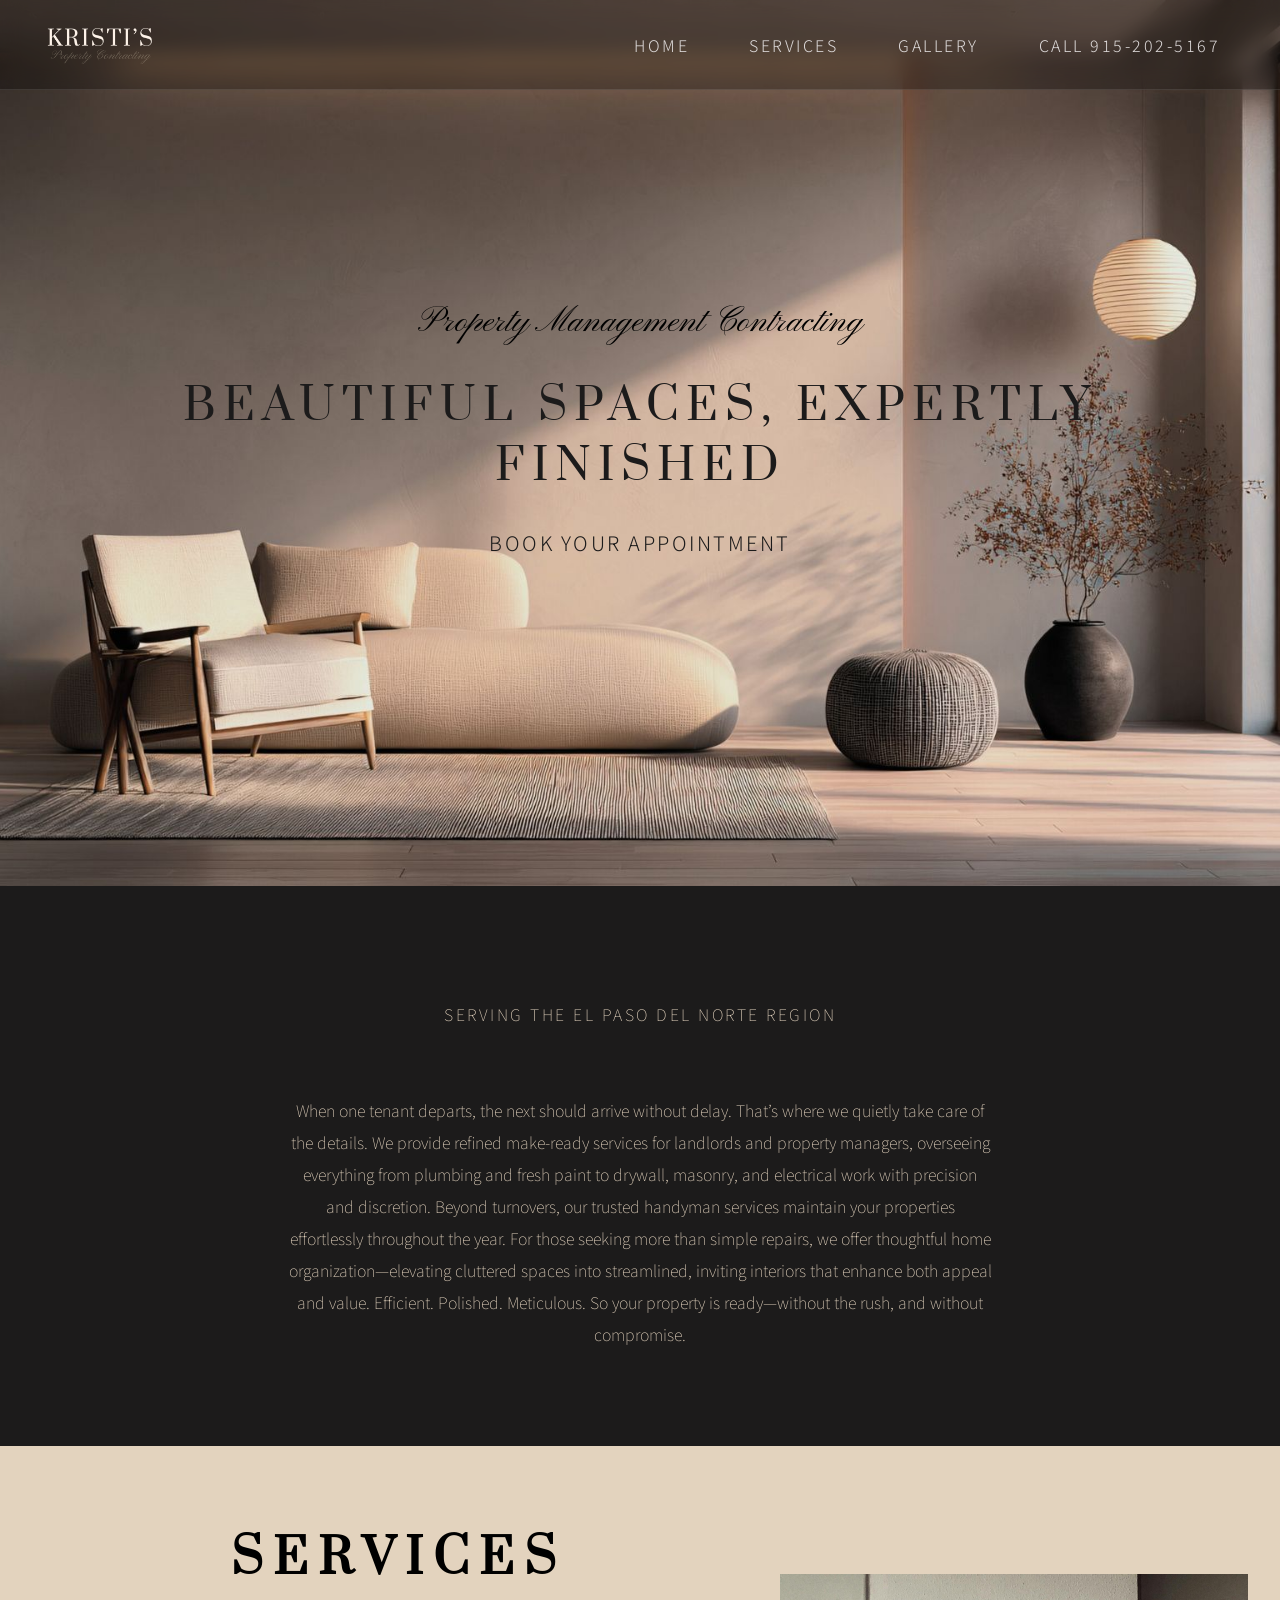
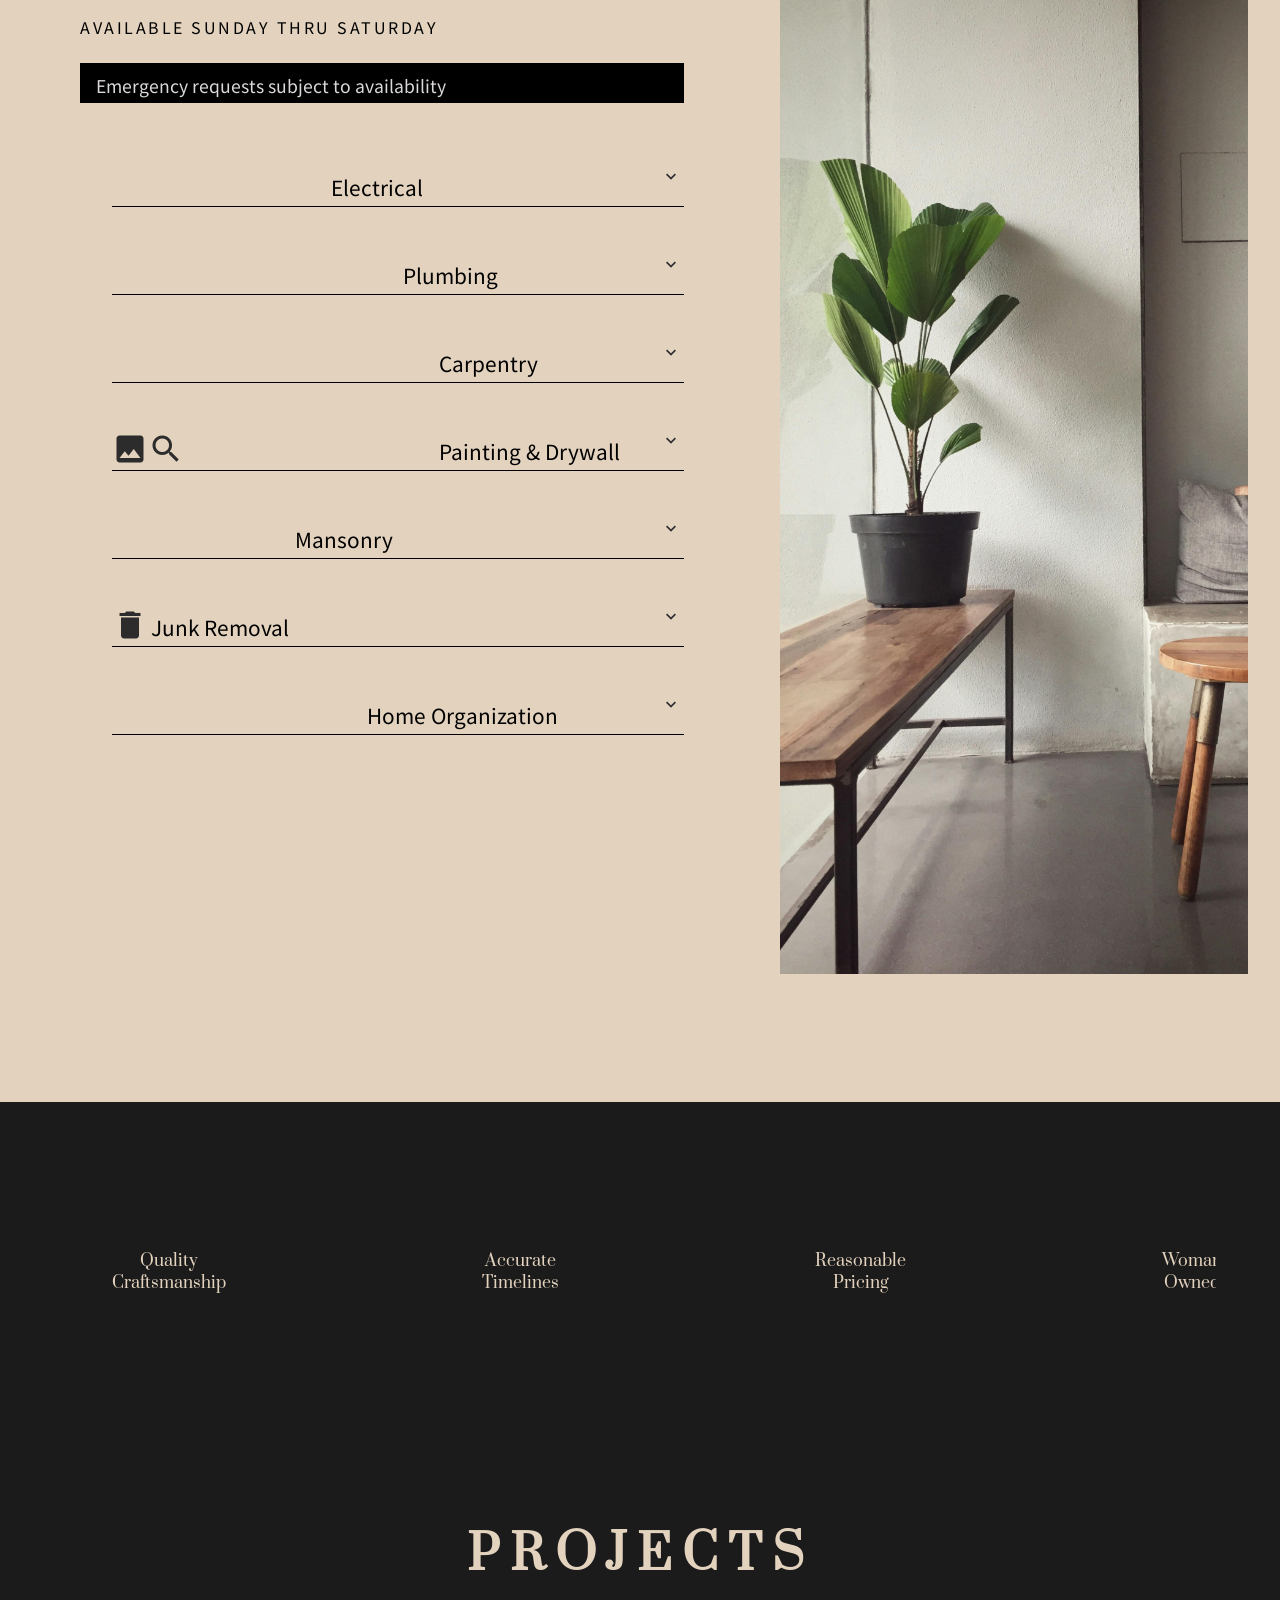
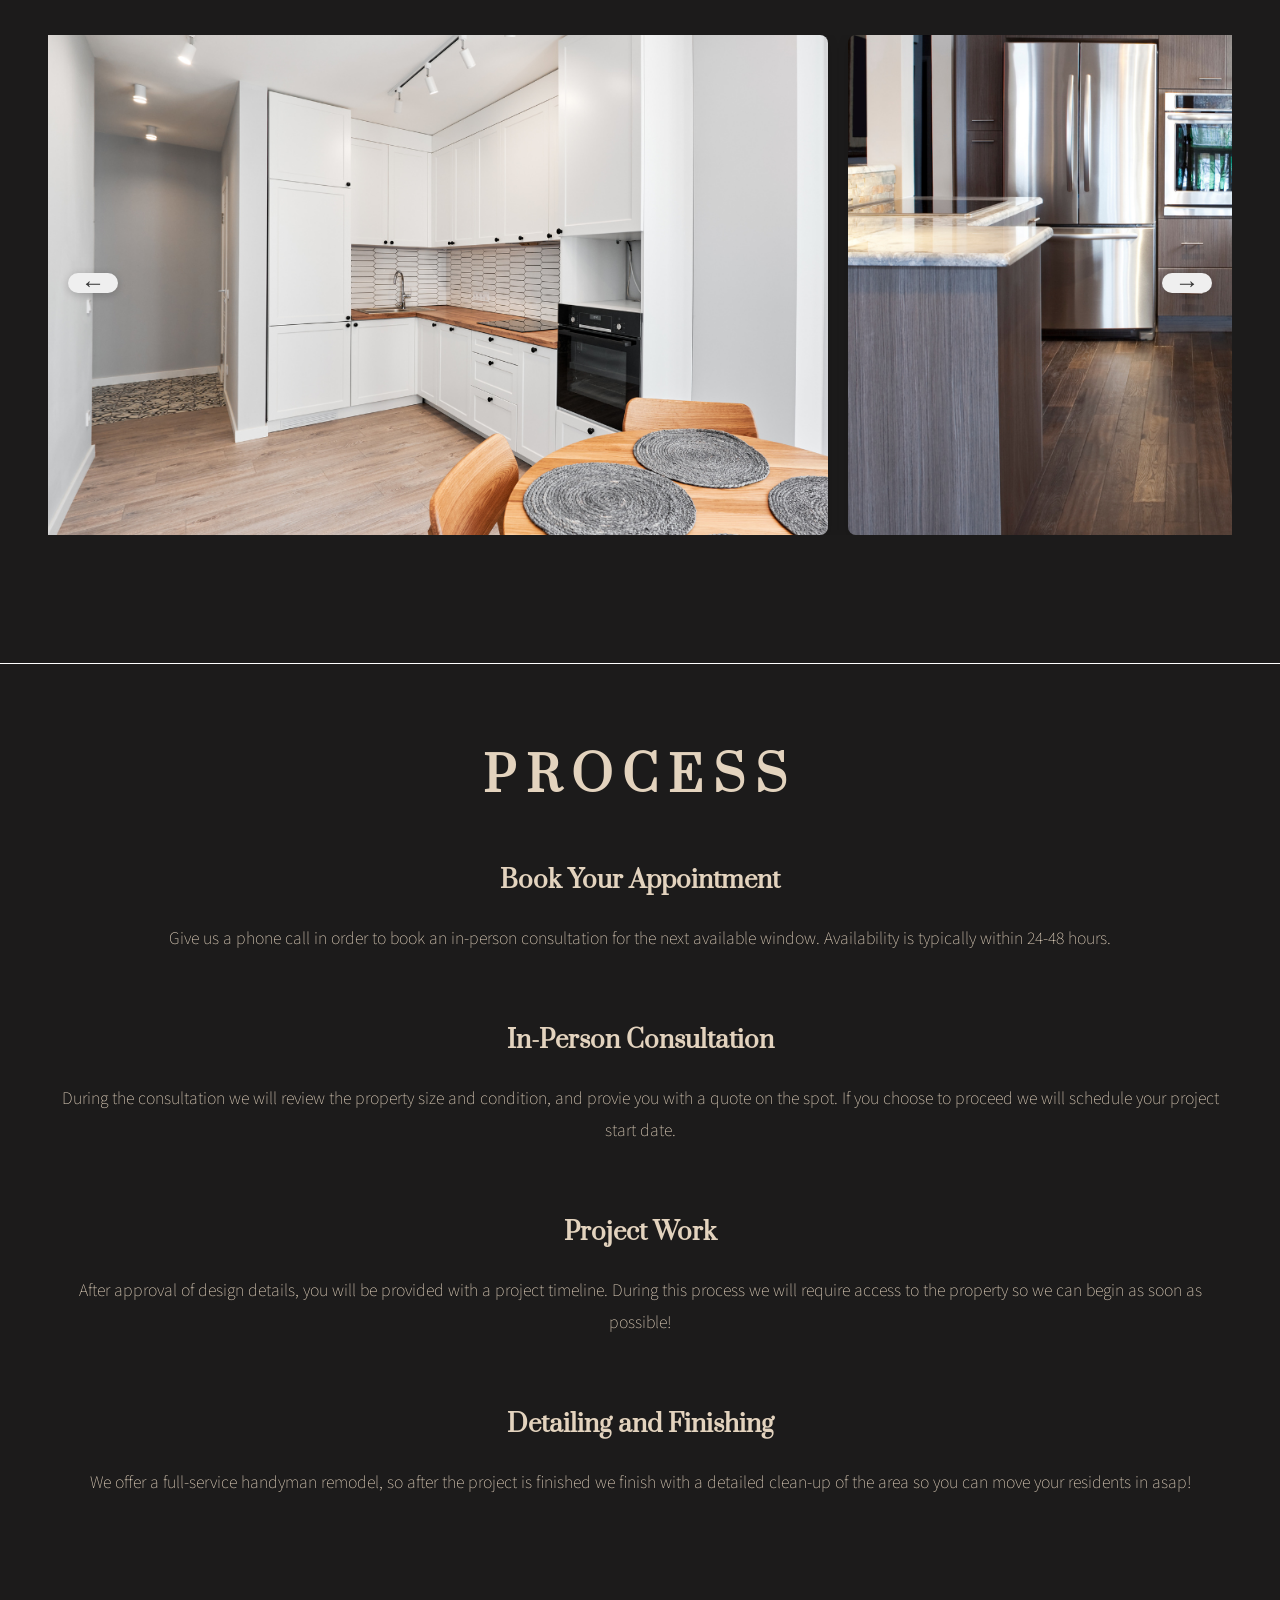
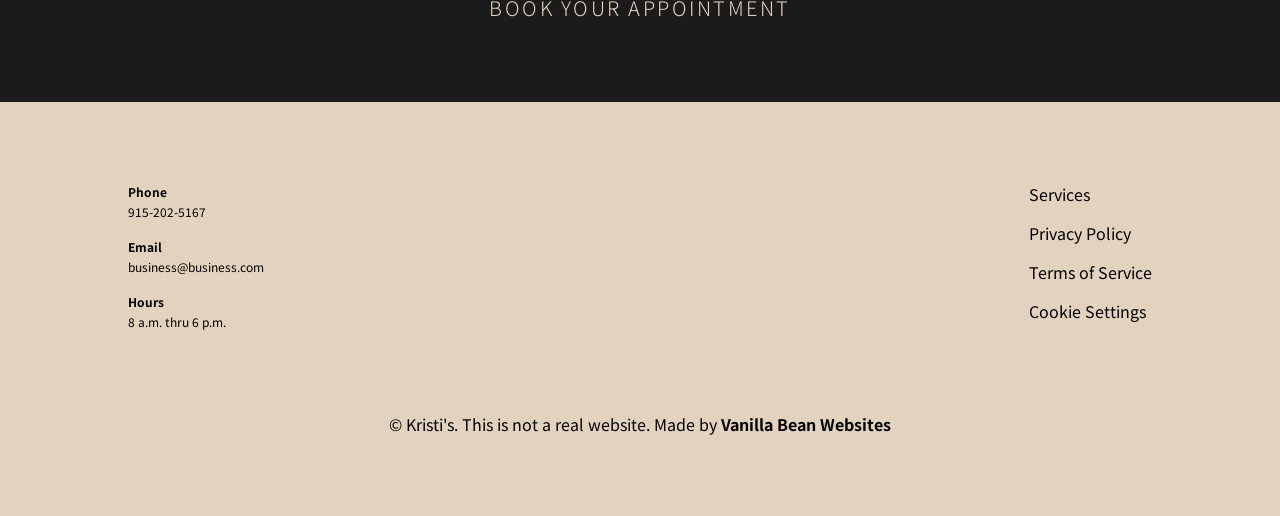
<file: index.html>
<!DOCTYPE html>
<html lang="en">
<head>
    <meta charset="UTF-8">
    <meta name="viewport" content="width=device-width, initial-scale=1.0">
 <link rel="preconnect" href="https://fonts.googleapis.com">
<link rel="preconnect" href="https://fonts.gstatic.com" crossorigin>
<link href="https://fonts.googleapis.com/css2?family=Prata&display=swap" rel="stylesheet">

<link rel="preconnect" href="https://fonts.googleapis.com">
<link rel="preconnect" href="https://fonts.gstatic.com" crossorigin>
<link href="https://fonts.googleapis.com/css2?family=Noto+Sans+JP:wght@100..900&display=swap" rel="stylesheet">
<link href="https://fonts.googleapis.com/css2?family=Pinyon+Script&display=swap" rel="stylesheet">
<link href="https://fonts.googleapis.com/css2?family=Ballet:opsz@16..72&display=swap" rel="stylesheet">
    
  <!-- Material Icons -->
  <link href="https://fonts.googleapis.com/icon?family=Material+Icons" rel="stylesheet">

  <!-- Your fonts -->
  <link href="https://fonts.googleapis.com/css2?family=Prata&family=Noto+Sans+KR&display=swap" rel="stylesheet">

<link rel="stylesheet" href="styles.css">
<title>Luxury Remodels</title>
</head>
<body>
<!---------------------------------------NAVIGATION------------------------------------------->
<nav>
  <img class="logo-icon" src="assets/luxury.png">
  
        <div class="hamburger" id="hamburger">
            <span></span>
            <span></span>
            <span></span>
        </div>

        <div class="nav-links" id="navLinks">
            <a href="#home" class="spacing">HOME</a>
            <a href="#services" class="spacing">SERVICES</a>
            <a href="#projects" class="spacing">GALLERY</a>
            <a href="tel:+19152025167" class="spacing">CALL 915-202-5167</a>
        </div>

    </nav>

<!---------------------------------------HERO------------------------------------------->
    <section id="hero" class="parallax">
        <div class="hero-text">
          <h1 id="hero-subheadline">Property Management Contracting</h1>
            <h2 id="hero-headline">Beautiful Spaces, Expertly Finished</h2>
            <a href="tel:+19152025167"><p class="underline-animation spacing button">BOOK YOUR APPOINTMENT</p></a>
        </div>
    </section>

<!---------------------------------------INTRO------------------------------------------->
<section id="intro">
    <p class="intro-title spacing fade-up">SERVING THE EL PASO DEL NORTE REGION</p>
    <p class="intro-text fade-up">When one tenant departs, the next should arrive without delay. That’s where we quietly take care of the details.

We provide refined make-ready services for landlords and property managers, overseeing everything from plumbing and fresh paint to drywall, masonry, and electrical work with precision and discretion. Beyond turnovers, our trusted handyman services maintain your properties effortlessly throughout the year.

For those seeking more than simple repairs, we offer thoughtful home organization—elevating cluttered spaces into streamlined, inviting interiors that enhance both appeal and value.

Efficient. Polished. Meticulous.
So your property is ready—without the rush, and without compromise.</p>
</section>

<!---------------------------------------SERVICES------------------------------------------>
<section id="services">
  <div class="service-text">
    <h3 class="service-titles section-title">SERVICES</h3>
     <p class="spacing service-titles">AVAILABLE SUNDAY THRU SATURDAY</p>
    <div class="service-subtitle ><p class="service-titles">Emergency requests subject to availability</p></div>
    <div class="service-box first-service-box">
      <div class="service-items">
        <div class="icon-title">
          <i class="material-icons">outlet</i>
          <h4>Electrical</h4>
        </div>
        <i class="material-icons arrow-icon">keyboard_arrow_down</i>
        <i class="material-icons close-icon" style="display: none;">close</i>
      </div>
      <p style="display: none;">
        Light installation, outlet replacements, switch repairs and ceiling fan installation.
        </p>
    </div>
    <div class="service-box">
      <div class="service-items">
        <div class="icon-title">
          <i class="material-icons">plumbing</i>
          <h4>Plumbing</h4>
        </div>
        <i class="material-icons arrow-icon">keyboard_arrow_down</i>
        <i class="material-icons close-icon" style="display: none;">close</i>
      </div>
      <p style="display: none;">Vanity installation and fixture installs, such as replacing sinks, faucets, drains, and connecting new bathroom or kitchen features with proper sealing and function.</p>
    </div>
    <div class="service-box">
      <div class="service-items">
        <div class="icon-title">
          <i class="material-icons">carpenter</i>
          <h4>Carpentry</h4>
        </div>
        <i class="material-icons arrow-icon">keyboard_arrow_down</i>
        <i class="material-icons close-icon" style="display: none;">close</i>
      </div>
      <p style="display: none;">Repairing wood finishes, including fixing trim, baseboards, doors, cabinetry, and restoring damaged or worn wood details to look smooth and polished again.</p>
    </div>
    <div class="service-box">
      <div class="service-items">
        <div class="icon-title">
          <i class="material-icons">imagesearch_roller</i>
          <h4>Painting & Drywall</h4>
        </div>
        <i class="material-icons arrow-icon">keyboard_arrow_down</i>
        <i class="material-icons close-icon" style="display: none;">close</i>
      </div>
      <p style="display: none;">Drywall repair, patching holes and cracks, smoothing surfaces, and providing fresh paint for a clean, seamless finish.</p>
    </div>
    <div class="service-box">
      <div class="service-items">
        <div class="icon-title">
          <i class="material-icons">house</i>
          <h4>Mansonry</h4>
        </div>
        <i class="material-icons arrow-icon">keyboard_arrow_down</i>
        <i class="material-icons close-icon" style="display: none;">close</i>
      </div>
      <p style="display: none;">Repairs and small builds involving brick, stone, pavers, or concrete, restoring cracks, chips, and structural wear for durable, long-lasting results.</p>
    </div>
    <div class="service-box">
      <div class="service-items">
        <div class="icon-title">
          <i class="material-icons">delete</i>
          <h4>Junk Removal</h4>
        </div>
        <i class="material-icons arrow-icon">keyboard_arrow_down</i>
        <i class="material-icons close-icon" style="display: none;">close</i>
      </div>
      <p style="display: none;">Hauling away anything you no longer need, including old furniture, debris, appliances, yard waste, and general clutter—quick, clean, and convenient.</p>
    </div>
    <div class="service-box">
      <div class="service-items">
        <div class="icon-title">
          <i class="material-icons">cottage</i>
          <h4>Home Organization</h4>
        </div>
        <i class="material-icons arrow-icon">keyboard_arrow_down</i>
        <i class="material-icons close-icon" style="display: none;">close</i>
      </div>
      <p style="display: none;">Decluttering and organizing rooms, closets, and storage spaces, creating systems that make your home feel tidy, functional, and easy to maintain..</p>
    </div>
  </div>



  <div class="service-photo"></div>
</section>

<!-----------------------------------SELLING POINTS------------------------->
<section>
  <div id="selling-points">
    <div class="group">
<div class="selling-point">Quality Craftsmanship</div>
<div class="selling-point">Accurate Timelines</div>
<div class="selling-point">Reasonable Pricing</div>
<div class="selling-point">Woman Owned</div>
</div>
    <div aria-hidden class="group">
<div class="selling-point">Quality Craftsmanship</div>
<div class="selling-point">Accurate Timelines</div>
<div class="selling-point">Reasonable Pricing</div>
<div class="selling-point">Woman Owned</div>
</div>
</div>
</section>


<!-----------------------------------PROJECTS------------------------->

<section id="projects">
<h3 class="section-title">PROJECTS</h3>

   <div class="carousel-container">
        <button class="carousel-btn prev" id="prevBtn">←</button>
        <div class="carousel-wrapper">
            <div class="carousel-track" id="carouselTrack">
                <div class="carousel-item" data-default="./assets/Kitchen-before.png" data-hover="./assets/Kitchen-After.png"></div>
                <div class="carousel-item" data-default="./assets/afterlivingroom.jpg" data-hover="./assets/beforelivingtoom.jpg"></div>
                <div class="carousel-item" data-default="https://picsum.photos/600/500?random=5" data-hover="https://picsum.photos/600/500?random=6"></div>
                <div class="carousel-item" data-default="https://picsum.photos/600/500?random=7" data-hover="https://picsum.photos/600/500?random=8"></div>
                <div class="carousel-item" data-default="https://picsum.photos/600/500?random=9" data-hover="https://picsum.photos/600/500?random=10"></div>
            </div>
        </div>
        <button class="carousel-btn next" id="nextBtn">→</button>
    </div>
  <!--ADD FOR UI CLARIFICATION
<p class="mobile-directions">Tap for "Before"</p>
<p class="desktop-directions">Hover for "Before"</p> -->
</section>

<!----------------------------------PROCESS BREAKDOWN------------------------>
<section id="process">
<h3 class="main-title fade-up section-title">PROCESS</h3>
<div class="process-block fade-up">
    <p class="process-title"><strong>Book Your Appointment</strong></p>
    <p>Give us a phone call in order to book an in-person consultation for the next available window. Availability is typically within 24-48 hours. </p>
</div>
<div class="process-block fade-up">
    <p class="process-title"><strong>In-Person Consultation</strong></p>
    <p>During the consultation we will review the property size and condition, and provie you with a quote on the spot. If you choose to proceed we will schedule your project start date.</dp>
</div>

<div class="process-block fade-up">
    <p class="process-title"><strong>Project Work</strong></p>
    <p>After approval of design details, you will be provided with a project timeline. During this process we will require access to the property so we can begin as soon as possible!</p>
</div>
<div class="process-block fade-up">
    <p class="process-title"><strong>Detailing and Finishing</strong></p>
    <p>We offer a full-service handyman remodel, so after the project is finished we finish with a detailed clean-up of the area so you can move your residents in asap!</p>
</div>
<a href="tel:+19152025167"><p class="underline-animation spacing beige-button button">BOOK YOUR APPOINTMENT</p></a>
</section>

<footer>
<div class="footer-items">
    <div class="footer-column">
        <div class="contact-block">
            <p><strong>Phone</strong></p>
            <p>915-202-5167</p>
        </div>

             <div class="contact-block">
            <p><strong>Email</strong></p>
            <p>business@business.com</p>
        </div>

             <div class="contact-block">
            <p><strong>Hours</strong></p>
            <p>8 a.m. thru 6 p.m.</p>
        </div>
    </div>

    <div class="footer-column">
        <a href="#services">Services</a>
        <a href="pages/privacy.html">Privacy Policy</a>
        <a href="">Terms of Service</a>
        <a href="pages/cookie.html">Cookie Settings</a>
    </div>

</div>
  <div class="footer-foot">
        <p>    &copy; Kristi's. This is not a real website. Made by <a href=""><strong>Vanilla Bean Websites</strong></a></p>
    </div>
</footer>

<script src="index.js"></script>

</body>
</html>
</file>
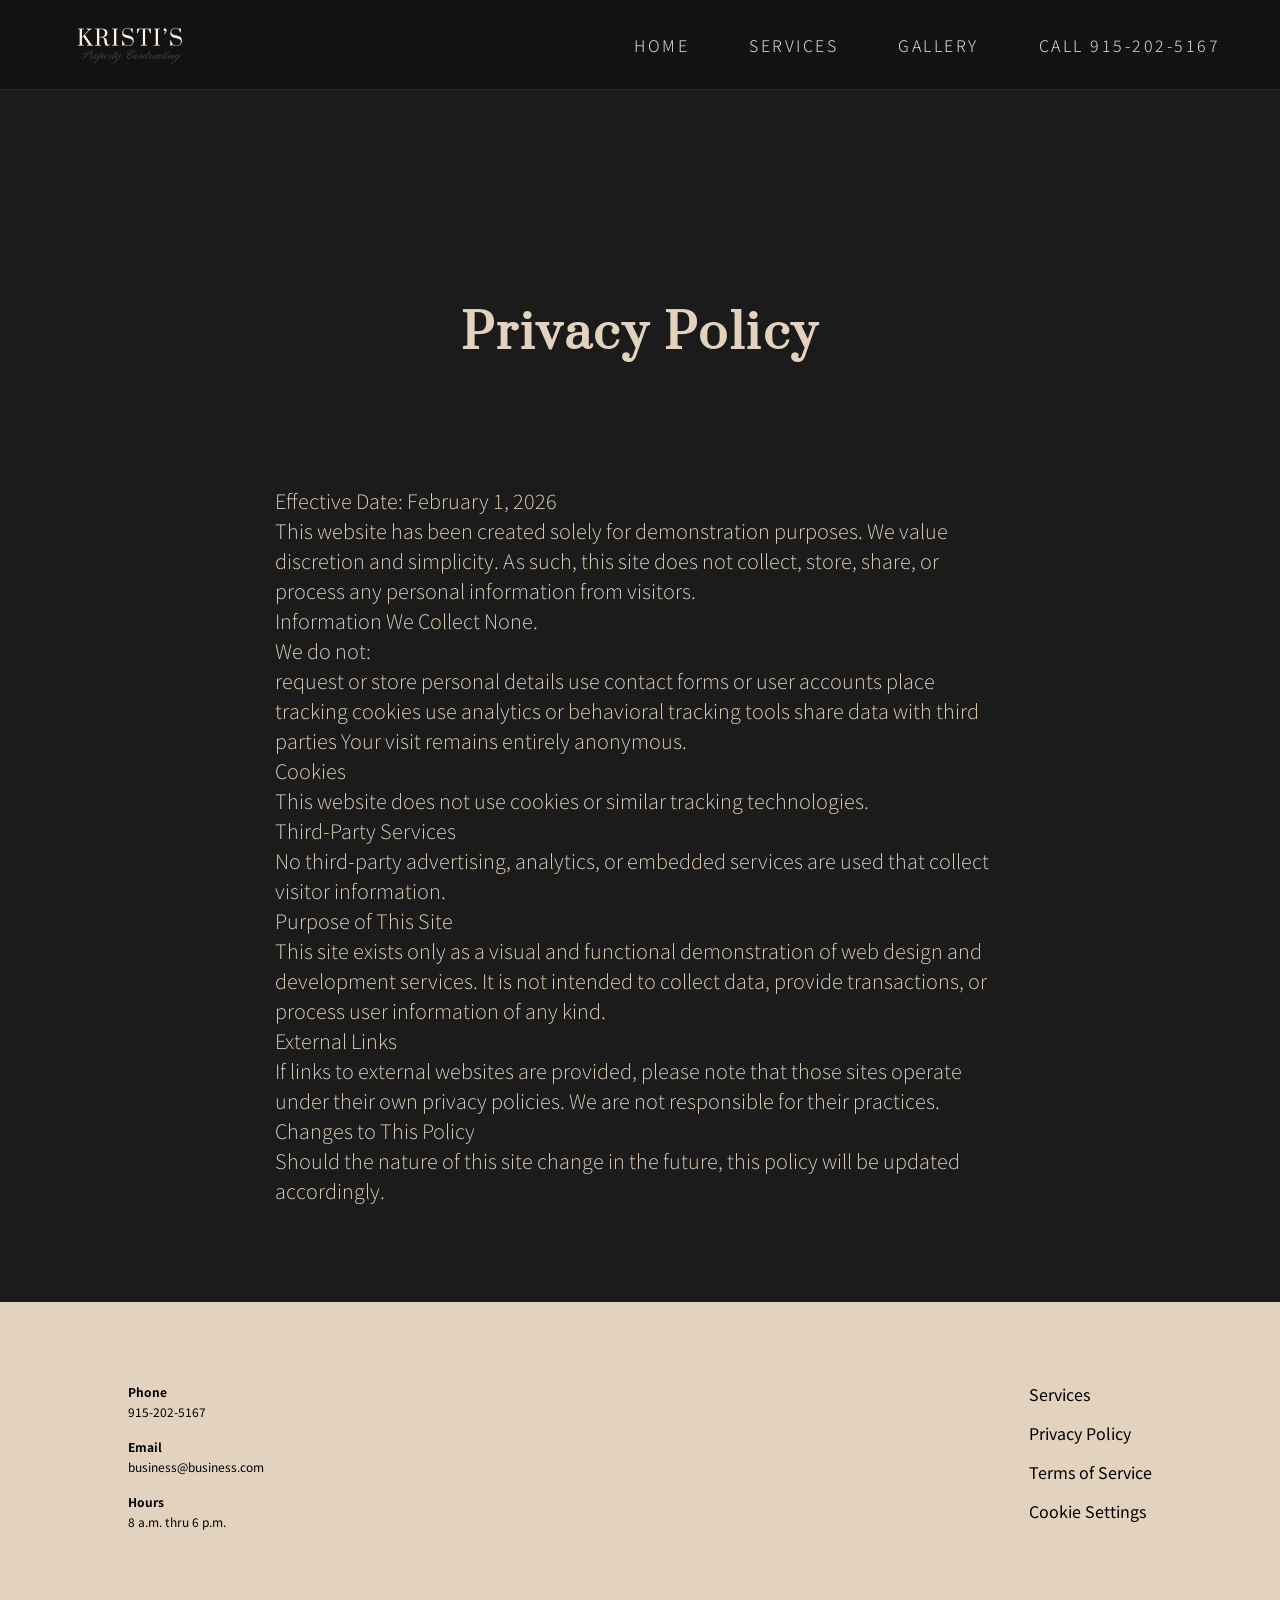
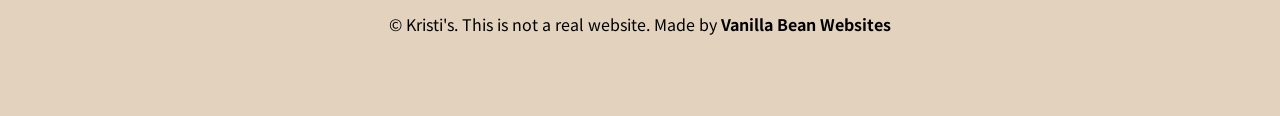
<file: pages/privacy.html>
<!DOCTYPE html>
<html lang="en">
<head>
    <meta charset="UTF-8">
    <meta name="viewport" content="width=device-width, initial-scale=1.0">
 <link rel="preconnect" href="https://fonts.googleapis.com">
<link rel="preconnect" href="https://fonts.gstatic.com" crossorigin>
<link href="https://fonts.googleapis.com/css2?family=Prata&display=swap" rel="stylesheet">

<link rel="preconnect" href="https://fonts.googleapis.com">
<link rel="preconnect" href="https://fonts.gstatic.com" crossorigin>
<link href="https://fonts.googleapis.com/css2?family=Noto+Sans+JP:wght@100..900&display=swap" rel="stylesheet">
<link href="https://fonts.googleapis.com/css2?family=Pinyon+Script&display=swap" rel="stylesheet">
<link href="https://fonts.googleapis.com/css2?family=Ballet:opsz@16..72&display=swap" rel="stylesheet">
    
  <!-- Material Icons -->
  <link href="https://fonts.googleapis.com/icon?family=Material+Icons" rel="stylesheet">

  <!-- Your fonts -->
  <link href="https://fonts.googleapis.com/css2?family=Prata&family=Noto+Sans+KR&display=swap" rel="stylesheet">

<link rel="stylesheet" href="../styles.css" type="text/css">
<title>Privacy Policy</title>
</head>
<body>
<!---------------------------------------NAVIGATION------------------------------------------->
<nav>
  <a href="../index.html"><img class="logo-icon" src="../assets/luxury.png"></a>
  
        <div class="hamburger" id="hamburger">
            <span></span>
            <span></span>
            <span></span>
        </div>

        <div class="nav-links" id="navLinks">
            <a href="../index.html#home" class="spacing">HOME</a>
            <a href="../index.html#services" class="spacing">SERVICES</a>
            <a href="../index.html#projects" class="spacing">GALLERY</a>
            <a href="tel:+19152025167" class="spacing">CALL 915-202-5167</a>
        </div>

    </nav>

    <!-- ----------------------------------PRIVACY POLICY------------------------------ -->
        <section id="privacy" class="subpage-settings">
            <div class="subpage-text">
        <h1 class="main-title spacing">Privacy Policy</h1>  

<p class="privacy-text">Effective Date: February 1, 2026 <br>

This website has been created solely for demonstration purposes.

We value discretion and simplicity. As such, this site does not collect, store, share, or process any personal information from visitors.
<br>
Information We Collect

None.
<br>
We do not:
<br>
request or store personal details

use contact forms or user accounts

place tracking cookies

use analytics or behavioral tracking tools

share data with third parties

Your visit remains entirely anonymous.
<br>
Cookies
<br>
This website does not use cookies or similar tracking technologies.
<br>
Third-Party Services
<br>
No third-party advertising, analytics, or embedded services are used that collect visitor information.
<br>
Purpose of This Site
<br>
This site exists only as a visual and functional demonstration of web design and development services. It is not intended to collect data, provide transactions, or process user information of any kind.
<br>
External Links
<br>
If links to external websites are provided, please note that those sites operate under their own privacy policies. We are not responsible for their practices.
<br>
Changes to This Policy
<br>
Should the nature of this site change in the future, this policy will be updated accordingly.</p>

</div>
        </section>


<footer>
<div class="footer-items">
    <div class="footer-column">
        <div class="contact-block">
            <p><strong>Phone</strong></p>
            <p>915-202-5167</p>
        </div>

             <div class="contact-block">
            <p><strong>Email</strong></p>
            <p>business@business.com</p>
        </div>

             <div class="contact-block">
            <p><strong>Hours</strong></p>
            <p>8 a.m. thru 6 p.m.</p>
        </div>
    </div>

    <div class="footer-column">
        <a href="#services">Services</a>
        <a href="privacy.html">Privacy Policy</a>
        <a href="">Terms of Service</a>
        <a href="cookie.html">Cookie Settings</a>
    </div>

</div>
  <div class="footer-foot">
        <p>    &copy; Kristi's. This is not a real website. Made by <a href=""><strong>Vanilla Bean Websites</strong></a></p>
    </div>
</footer>

</body>
</html>
</file>
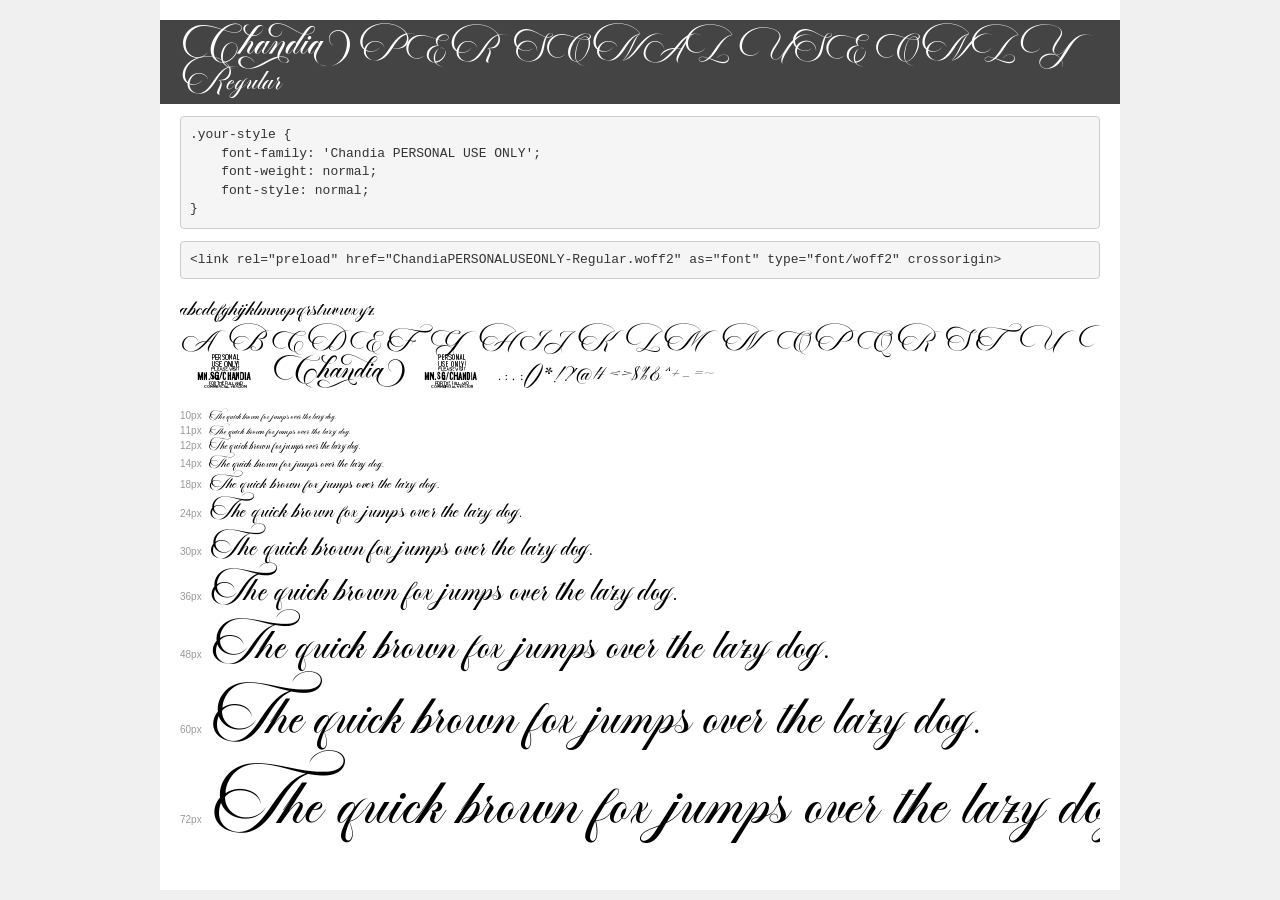
<file: assets/claudia font/demo.html>
<!DOCTYPE html>
<html lang="en">
<head>
    <meta charset="utf-8">
    <meta http-equiv="X-UA-Compatible" content="IE=edge">
    <meta name="viewport" content="width=device-width, initial-scale=1">
    <meta name="robots" content="noindex, noarchive">
    <meta name="format-detection" content="telephone=no">
    <title>Transfonter demo</title>
    <link href="stylesheet.css" rel="stylesheet">
    <style>
        /*
        http://meyerweb.com/eric/tools/css/reset/
        v2.0 | 20110126
        License: none (public domain)
        */
        html, body, div, span, applet, object, iframe,
        h1, h2, h3, h4, h5, h6, p, blockquote, pre,
        a, abbr, acronym, address, big, cite, code,
        del, dfn, em, img, ins, kbd, q, s, samp,
        small, strike, strong, sub, sup, tt, var,
        b, u, i, center,
        dl, dt, dd, ol, ul, li,
        fieldset, form, label, legend,
        table, caption, tbody, tfoot, thead, tr, th, td,
        article, aside, canvas, details, embed,
        figure, figcaption, footer, header, hgroup,
        menu, nav, output, ruby, section, summary,
        time, mark, audio, video {
            margin: 0;
            padding: 0;
            border: 0;
            font-size: 100%;
            font: inherit;
            vertical-align: baseline;
        }
        /* HTML5 display-role reset for older browsers */
        article, aside, details, figcaption, figure,
        footer, header, hgroup, menu, nav, section {
            display: block;
        }
        body {
            line-height: 1;
        }
        ol, ul {
            list-style: none;
        }
        blockquote, q {
            quotes: none;
        }
        blockquote:before, blockquote:after,
        q:before, q:after {
            content: '';
            content: none;
        }
        table {
            border-collapse: collapse;
            border-spacing: 0;
        }
        /* demo styles */
        body {
            background: #f0f0f0;
            color: #000;
        }
        .page {
            background: #fff;
            width: 920px;
            margin: 0 auto;
            padding: 20px 20px 0 20px;
            overflow: hidden;
        }
        .font-container {
            overflow-x: auto;
            overflow-y: hidden;
            margin-bottom: 40px;
            line-height: 1.3;
            white-space: nowrap;
            padding-bottom: 5px;
        }
        h1 {
            position: relative;
            background: #444;
            font-size: 32px;
            color: #fff;
            padding: 10px 20px;
            margin: 0 -20px 12px -20px;
        }
        .letters {
            font-size: 25px;
            margin-bottom: 20px;
        }
        .s10:before {
            content: '10px';
        }
        .s11:before {
            content: '11px';
        }
        .s12:before {
            content: '12px';
        }
        .s14:before {
            content: '14px';
        }
        .s18:before {
            content: '18px';
        }
        .s24:before {
            content: '24px';
        }
        .s30:before {
            content: '30px';
        }
        .s36:before {
            content: '36px';
        }
        .s48:before {
            content: '48px';
        }
        .s60:before {
            content: '60px';
        }
        .s72:before {
            content: '72px';
        }
        .s10:before, .s11:before, .s12:before, .s14:before,
        .s18:before, .s24:before, .s30:before, .s36:before,
        .s48:before, .s60:before, .s72:before {
            font-family: Arial, sans-serif;
            font-size: 10px;
            font-weight: normal;
            font-style: normal;
            color: #999;
            padding-right: 6px;
        }
        pre {
            display: block;
            padding: 9px;
            margin: 0 0 12px;
            font-family: Monaco, Menlo, Consolas, "Courier New", monospace;
            font-size: 13px;
            line-height: 1.428571429;
            color: #333;
            font-weight: normal;
            font-style: normal;
            background-color: #f5f5f5;
            border: 1px solid #ccc;
            overflow-x: auto;
            border-radius: 4px;
        }
        /* responsive */
        @media (max-width: 959px) {
            .page {
                width: auto;
                margin: 0;
            }
        }
    </style>
</head>
<body>
<div class="page">
    <div class="demo">
        <h1 style="font-family: 'Chandia PERSONAL USE ONLY'; font-weight: normal; font-style: normal;">Chandia PERSONAL USE ONLY Regular</h1>
        <pre title="Usage">.your-style {
    font-family: 'Chandia PERSONAL USE ONLY';
    font-weight: normal;
    font-style: normal;
}</pre>
        <pre title="Preload (optional)">
&lt;link rel=&quot;preload&quot; href=&quot;ChandiaPERSONALUSEONLY-Regular.woff2&quot; as=&quot;font&quot; type=&quot;font/woff2&quot; crossorigin&gt;</pre>
        <div class="font-container" style="font-family: 'Chandia PERSONAL USE ONLY'; font-weight: normal; font-style: normal;">
            <p class="letters">
                abcdefghijklmnopqrstuvwxyz<br>
ABCDEFGHIJKLMNOPQRSTUVWXYZ<br>
                0123456789.:,;()*!?'@#&lt;&gt;$%&^+-=~
            </p>
            <p class="s10" style="font-size: 10px;">The quick brown fox jumps over the lazy dog.</p>
            <p class="s11" style="font-size: 11px;">The quick brown fox jumps over the lazy dog.</p>
            <p class="s12" style="font-size: 12px;">The quick brown fox jumps over the lazy dog.</p>
            <p class="s14" style="font-size: 14px;">The quick brown fox jumps over the lazy dog.</p>
            <p class="s18" style="font-size: 18px;">The quick brown fox jumps over the lazy dog.</p>
            <p class="s24" style="font-size: 24px;">The quick brown fox jumps over the lazy dog.</p>
            <p class="s30" style="font-size: 30px;">The quick brown fox jumps over the lazy dog.</p>
            <p class="s36" style="font-size: 36px;">The quick brown fox jumps over the lazy dog.</p>
            <p class="s48" style="font-size: 48px;">The quick brown fox jumps over the lazy dog.</p>
            <p class="s60" style="font-size: 60px;">The quick brown fox jumps over the lazy dog.</p>
            <p class="s72" style="font-size: 72px;">The quick brown fox jumps over the lazy dog.</p>
        </div>
    </div>

</div>
</body>
</html>
</file>
<file: styles.css>
:root {
    font-size: 16px;
    --main-black: rgb(28, 27, 27);
    --white-color: rgb(221, 217, 217); 
    --off-white-color: rgb(227, 211, 190);
    --text-color: rgb(17, 10, 10); 
    font-family: 'Noto Sans KR', sans-serif;
}

.prata-regular {
  font-family: "Prata", serif;
  font-weight: 400;
  font-style: normal;
}

.pinyon-script-regular {
  font-family: "Pinyon Script", cursive;
  font-weight: 400;
  font-style: normal;
}

.ballet-uniquifier {
  font-family: "Ballet", cursive;
  font-optical-sizing: auto;
  font-weight: 400;
  font-style: normal;
}


* {
    margin: 0;
    padding: 0; 
    box-sizing: border-box;

}
body {
    background-color: var(--main-black);
    color: var(--off-white-color);

}
body, html {
  overflow-x: clip; /* Clip instead of hidden allows the the mobile menu to work and the navb to stay stickyyyy*/ 
}
h4 {

    font-weight: 400;
    font-size:1.3rem;
}
.section-title {
    font-size: clamp(2rem, 5vw, 3rem);
    font-family: 'Prata', serif;
    letter-spacing: 10px;
    text-align: center;
}

#logo {
    display: flex;
    align-items: center;
    margin-right: auto;
    white-space: nowrap;
}

        nav {
            height: 90px;
            display: flex;
            justify-content: space-between;
            align-items: center;
            background: rgba(0, 0, 0, 0.3); /* Semi-transparent background */
            backdrop-filter: blur(10px); /* Creates the blur effect */
            -webkit-backdrop-filter: blur(10px); /* Safari support */
            border-bottom: 1px solid rgba(255, 255, 255, 0.1); /* Optional: subtle border */

    
            position: sticky;
            top: 0; /* Remember to always add this for sticky navs */
            z-index: 1000;
            margin-bottom: -104px; 
            font-weight: 300;
            padding: 0 30px;
    
        }

        .nav-links {
            display: flex;
            align-items: center;
            height: 100%;
        }
        nav a {
            height: 100%;
            padding: 30px;
            display: flex;
            align-items: center;
            text-decoration: none;
            color: var(--white-color);
            transition: opacity 0.3s;
            white-space: nowrap; /* New rule for keeping items on one line */         }

        nav a:hover {
            opacity: 0.7;
        }

        /* Hamburger Menu Styles */
        .hamburger {
            display: none;
            flex-direction: column;
            cursor: pointer;
            z-index: 1001;
        }

        .hamburger span {
            width: 30px;
            height: 3px;
            background-color: var(--white-color);
            margin: 4px 0;
            transition: 0.3s;
        }

        .hamburger.active span:nth-child(1) {
            transform: rotate(-45deg) translate(-6px, 6px);
        }

        .hamburger.active span:nth-child(2) {
            opacity: 0;
        }

        .hamburger.active span:nth-child(3) {
            transform: rotate(45deg) translate(-6px, -6px);
        }
/*-------------------  HERO SECTION---------------------*/

#hero {
    width: 100%;
    min-height: 100vh;
    display: flex;
    flex-direction: column;
    align-items: center;
    z-index: -1;
}
.parallax {
    background-image: url("assets/Minimalist\ Desert\ Living\ Room.jpg");
    background-repeat: no-repeat;
    background-attachment: fixed;
    background-size: cover;
    background-position: center;
}

.hero-text {
    display: flex;
    flex-direction: column;
    text-align: center;
    align-items: center;
    padding-top: clamp(30vh, 35vh, 45vh);
    gap: .5rem;
    color: var(--off-white-color);
    width: 90%;
}

#hero-subheadline {
    font-size: clamp(20px, 6vw, 35px);
    font-weight: 200;
    color: black;
    font-family: 'Pinyon Script', cursive;
}

 #hero-headline {
    font-size: clamp(20px, 6vw, 44px);
    font-weight: 200;
    letter-spacing: 7px;
    font-family: 'Prata', serif;
    color: var(--main-black);
    text-transform: uppercase;
    padding: clamp(1rem, 6vh, 1.5rem);
    }

.underline-animation {
  position: relative;
  text-decoration: none;
  color: var(--main-black);
}

.underline-animation::after {
  content: "";
  position: absolute;
  left: 0;
  bottom: -6px;              
  width: 100%;
  height: 1px;
  background-color: currentColor;

  transform: scaleX(0);      /* start invisible */
  transform-origin: left;    /* animate left → right */
  transition: transform 1s ease;
}

/* trigger animation */
.underline-animation:hover::after {
  transform: scaleX(1);
}
.button {
    cursor: pointer;  
    font-size: clamp(15px, 3vw, 20px);
     font-weight: 300;
}

a {
    text-decoration: none;
    color: black;
}


/*-------------------  INTRO SECTION---------------------*/
#intro {
min-width: 100%; 
min-height: 40vh;
text-align: center;
font-weight: 100;
padding: 5rem 3rem;
line-height: 2;
}
.intro-title {
padding-bottom: 3rem;
}
.spacing {
letter-spacing: 2.5px;
}


/*-------------------  SERVICES SECTION---------------------*/
#services {
    min-height: 100vh;
    padding: 5rem 2rem;
    width: 100%;
    color: black;
    background-color: var(--off-white-color);
    display: flex;
    gap: 3rem; 
    align-items: stretch;

}
.service-text {
    display: flex;
    flex-direction: column;
     flex: 1; /* Takes up equal space */
    min-width: 0; /* Prevents flex item from overflowing */
}

.service-subtitle {
    background-color: black;
    color: rgb(221, 217, 217);
    font-size: clamp(.5rem, calc(1rem + (100vw - 750px) * (0.3 / 100)), 1.5rem);
    width: 95%;
    height: 40px;
    padding: 0.6rem 1rem;
}
.service-titles {
    padding-bottom: 1.5rem;

}
.service-box {
    display: flex;
    flex-direction: column;
    gap: 20px;
    width: 90%;
    margin: 0 auto;
    padding-top: 1rem;
    padding-bottom: 2rem;
}
.service-items {
display: flex;
justify-content: space-between;
border-bottom: solid 1px black;
}

.icon-title {
    display: flex;
    align-items: center;
}
.service-icons {
    height: 50px;
    width: 50px;
    background-color: black;
}
.plus-icons {
    height: 50px;
    width: 50px;
    background-color: black;
}
.service-photo {
    background-image: url("assets/livingroomwithplant.jpg");
    background-position: bottom;
    background-size: cover;
    flex: 1; /* Takes up equal space */
    align-self: stretch;

}

/*---TESTING ----*/ 

/* hide descriptions by default */
.service-box > p {
  display: none;
  margin-top: 0.75rem;
}

/* shown state */
.service-box > p.show {
  display: block;
}

/* icon looks clickable */
.service-items > i.material-icons {
  cursor: pointer;
  user-select: none;
  font-size: 20px; /* tweak as needed */
}

/* optional: small focus ring for keyboard users */
.service-items > i.material-icons:focus {
  outline: 3px solid rgba(0,0,0,0.12);
  outline-offset: 3px;
  border-radius: 4px;
}
.first-service-box {
    margin-top: 3rem;
}
/*---------------------------------ICONS------------------------------*/

    .material-icons {
      font-size: 36px;
      color: rgb(45, 44, 45);
      padding-right: 3px;
      padding-bottom: 3px;
    }

/*-----------------------------------SELLING POINTS-------------------------*/

#selling-points {
    margin: 100px auto;
    width: 90%;
    font-family: "Prata", serif;
    font-weight: 200;
    display: flex;
    overflow-x: auto;
}
#selling-points ::-webkit-scrollbar {
    display: none; /* Hide scrollbar for WebKit browsers */
}
.group {
    display: flex;
    align-items: center;
    justify-content: center;
    gap: 10rem;
    animation: spin 10s infinite linear;
    padding-right: 10rem;
}
.selling-point {
    height: auto;
    padding: 3rem;
    text-align: center;
    align-content: center;
    flex: 0 0 4em;
}
@keyframes spin {
    0% { transform: translateX(0%); }
    100% { transform: translateX(-100%); }
}



/*----------------------------------PROJECTS-------------------------*/

#projects {
min-width: 100%; 
min-height: 80vh;
font-weight: 100;
font-size: 2rem;
padding: 5rem 3rem;
display: flex;
justify-content: center;
flex-direction: column;
}
.project-image {
    background-color: white;
    height: 500px;
    width: 600px;
}


/*-------------IMAGE CAROUSEL ---------------------*/

 .carousel-container {
            position: relative;
            width: 100%;
            max-width: 100vw;
            overflow: hidden;
            margin: 3rem auto;
        }

        .carousel-wrapper {
            overflow: hidden;
        }

        .carousel-track {
            display: flex;
            gap: 20px;
            transition: transform 0.4s ease;
        }
        .carousel-item {
            min-width: 800px;
            height: 500px;
            background-size: cover;
            background-position: center;
            background-repeat: no-repeat;
            border-radius: 8px;
            box-shadow: 0 4px 12px rgba(0,0,0,0.15);
            transition: background-image 0.3s ease;
            cursor: pointer;
        }

        .carousel-btn {
            position: absolute;
            top: 50%;
            transform: translateY(-60%);
            border: none;
            width: 50px;
            height: 20px;
            border-radius: 15px;
            cursor: pointer;
            display: flex;
            align-items: center;
            justify-content: center;
            font-size: 24px;
            color: #333;
            box-shadow: 0 2px 8px rgba(0,0,0,0.2);
            transition: all 0.3s ease;
            z-index: 10;
        }

        .carousel-btn:hover {
            background: rgba(0,0,0,0%);
            box-shadow: 0 4px 12px rgba(0,0,0,0.3);
            transform: translateY(-50%) scale(1.1);
        }

        .carousel-btn:active {
            transform: translateY(-50%) scale(0.95);
        }

        .carousel-btn.prev {
            left: 20px;
        }

        .carousel-btn.next {
            right: 20px;
        }

        .carousel-btn:disabled {
            opacity: 0.3;
            cursor: not-allowed;
        }

        .carousel-btn:disabled:hover {
            transform: translateY(-50%) scale(1);
            box-shadow: 0 2px 8px rgba(0,0,0,0.2);
        }
/*----------------------------------PROCESS BREAKDOWN-----------------------*/

#process {
min-width: 90%; 
min-height: 40vh;
text-align: center;
font-weight: 100;
padding: 5rem 3rem;
border-top: solid 1px white;
display: flex;
flex-direction: column;
align-items: center;
}
.main-title {
font-size: 3rem;
padding-bottom: 1rem;
font-family: "prata", serif;
}
.process-title {
    font-size: 1.5rem;
    font-family: "Prata", serif;
     padding-bottom: 1rem;
}
.process-block {
    line-height: 2;
    opacity: 80%;
    padding: 2rem 0rem;
    width: 50%;
}
.process-button {
    background-color: var(--off-white-color);
    border: none;
    cursor: pointer;  
    font-weight: 300;
  }

.process-button:hover {
    box-shadow: 5px 5px 10px 2px rgba(248, 247, 247, 0.5); 
}

.beige-button {
    color: var(--off-white-color);
    padding-top: 4rem
}

/*----------------------------------FOOTER----------------------*/

footer {
min-width: 100%;
padding: 5rem;
background-color: var(--off-white-color);
color: black;
}
.footer-items {
    display: flex;
    justify-content: space-between;
}

.contact-block {
    line-height: 20px;
}
.footer-column {
    display: flex;
    flex-direction: column;
    gap: 15px;
}
.footer-foot {
    padding-top: 5rem;
    text-align: center;
}

/*-------------------- ANIMATIONS-------------------*/

.fade-up {
    opacity: 0;
    transform: translateY(20px);
    transition: opacity 0.6s ease-out, transform 0.6s ease-out;
}
.fade-up.visible {
    opacity: 1;
    transform: translateY(0);
}
/*-------------------- SUBPAGES-------------------*/

.subpage-settings {
    width: 100%;
    min-height: 100vh;
    display: flex;
    flex-direction: column;
    align-items: center;
    z-index: -1;
}
/*-------------------- COOKIE-------------------*/
.subpage-text {
    display: flex;
    flex-direction: column;
    text-align: center;
    align-items: center;
    padding-top: clamp(30vh, 35vh, 45vh);
    gap: .5rem;
    color: var(--off-white-color);
    width: 90%;
}
.cookie-group {
    padding: 3rem;
    text-align: left;;
}
.cookie-button {
    margin-bottom: 6rem;
    padding: .5rem;
    background-color: var(--off-white-color);
    cursor: pointer;

}
.privacy-text {
    font-size: clamp(15px, 3vw, 20px);
    font-weight: 200;
    color: var(--off-white-color);
    text-align: left;
    width: 80%;
    line-height: 1.5;
    padding: 6rem;
}

/* =========================
   BASE (mobile-first)
========================= */

.logo-icon {
    width: auto;
    height: 80px;
    margin-left: 5px;
}

.service-photo {
    width: 100%;
    min-height: 250px;
}

button {
    width: 300px;
    font-size: 15px;
}

.process-block {
    padding: 2rem 0;
    width: 100%;
}

footer {
    padding: 3rem 1rem;
}

.footer-items p {
    font-size: 12px;
}

/* =========================
   ≤ 480px
========================= */
@media (max-width: 480px) {
    .service-photo {
        min-height: 250px;
    }
}

/* =========================
   ≤ 768px
========================= */
@media (max-width: 768px) {

    nav {
        padding: 0 15px;
    }

    .hamburger {
        display: flex;
    }

    .nav-links {
        position: fixed;
        top: 0;
        right: -100%;
        height: 100vh;
        width: 70%;
        max-width: 300px;
        background-color: rgba(0, 0, 0, 0.98);
        display: flex;
        flex-direction: column;
        justify-content: center;
        align-items: center;
        transition: right 0.3s ease-in-out;
        box-shadow: -2px 0 10px rgba(255, 255, 255, 0.1);
    }

    .nav-links.active {
        right: 0;
    }

    nav a {
        width: 100%;
        padding: 15px 20px;
        border-bottom: 1px solid rgba(255, 255, 255, 0.1);
        justify-content: center;
    }

    nav a:last-child {
        border-bottom: none;
    }

    .parallax {
        background-attachment: scroll;
        background-position: center top;
    }

    #services {
        flex-direction: column;
        padding: 3rem 1rem;
    }

    .service-photo {
        order: 2;
        min-height: 300px;
    }

    .service-text {
        order: 1;
    }
}

/* =========================
   ≥ 480px
========================= */
@media (min-width: 480px) {

    .service-photo {
        width: 400px;
        height: 500px;
        margin: 0 auto;
    }
}

/* =========================
   ≥ 768px
========================= */
@media (min-width: 768px) {

    .intro-text {
        padding: 0 6rem;
    }

    .service-photo {
        width: 600px;
        height: 700px;
        margin: 3rem auto;
        background-position: left;
    }

    footer {
        padding: 5rem 6rem;
    }
}

/* =========================
   ≥ 1270px
========================= */
@media (min-width: 1270px) {

    #intro {
        min-height: 50vh;
    }

    .intro-text {
        padding: 1rem 10rem;
        width: 80vw;
        margin: auto;
    }

    .intro-title {
        padding-top: 2rem;
    }

    .service-grid {
        display: grid;
        grid-template-columns: repeat(3, 1fr);
        grid-template-rows: repeat(2, 1fr);
        gap: 20px;
        padding: 5rem;
    }

    #services {
        flex-direction: row;
        justify-content: baseline;
    }

    .service-text {
        padding-left: 3rem;
        padding-right: 1rem;
        min-width: 700px;
    }

    .service-photo {
        width: 1000px;
        height: 1000px;
        margin: 3rem auto;
        background-position: left;
    }

    footer {
        padding: 5rem 10%;
        background-color: var(--off-white-color);
        color: black;
    }
}
</file>
<file: assets/claudia font/stylesheet.css>
@font-face {
    font-family: 'Chandia PERSONAL USE ONLY';
    src: url('ChandiaPERSONALUSEONLY-Regular.woff2') format('woff2'),
        url('ChandiaPERSONALUSEONLY-Regular.woff') format('woff');
    font-weight: normal;
    font-style: normal;
    font-display: swap;
}
</file>
